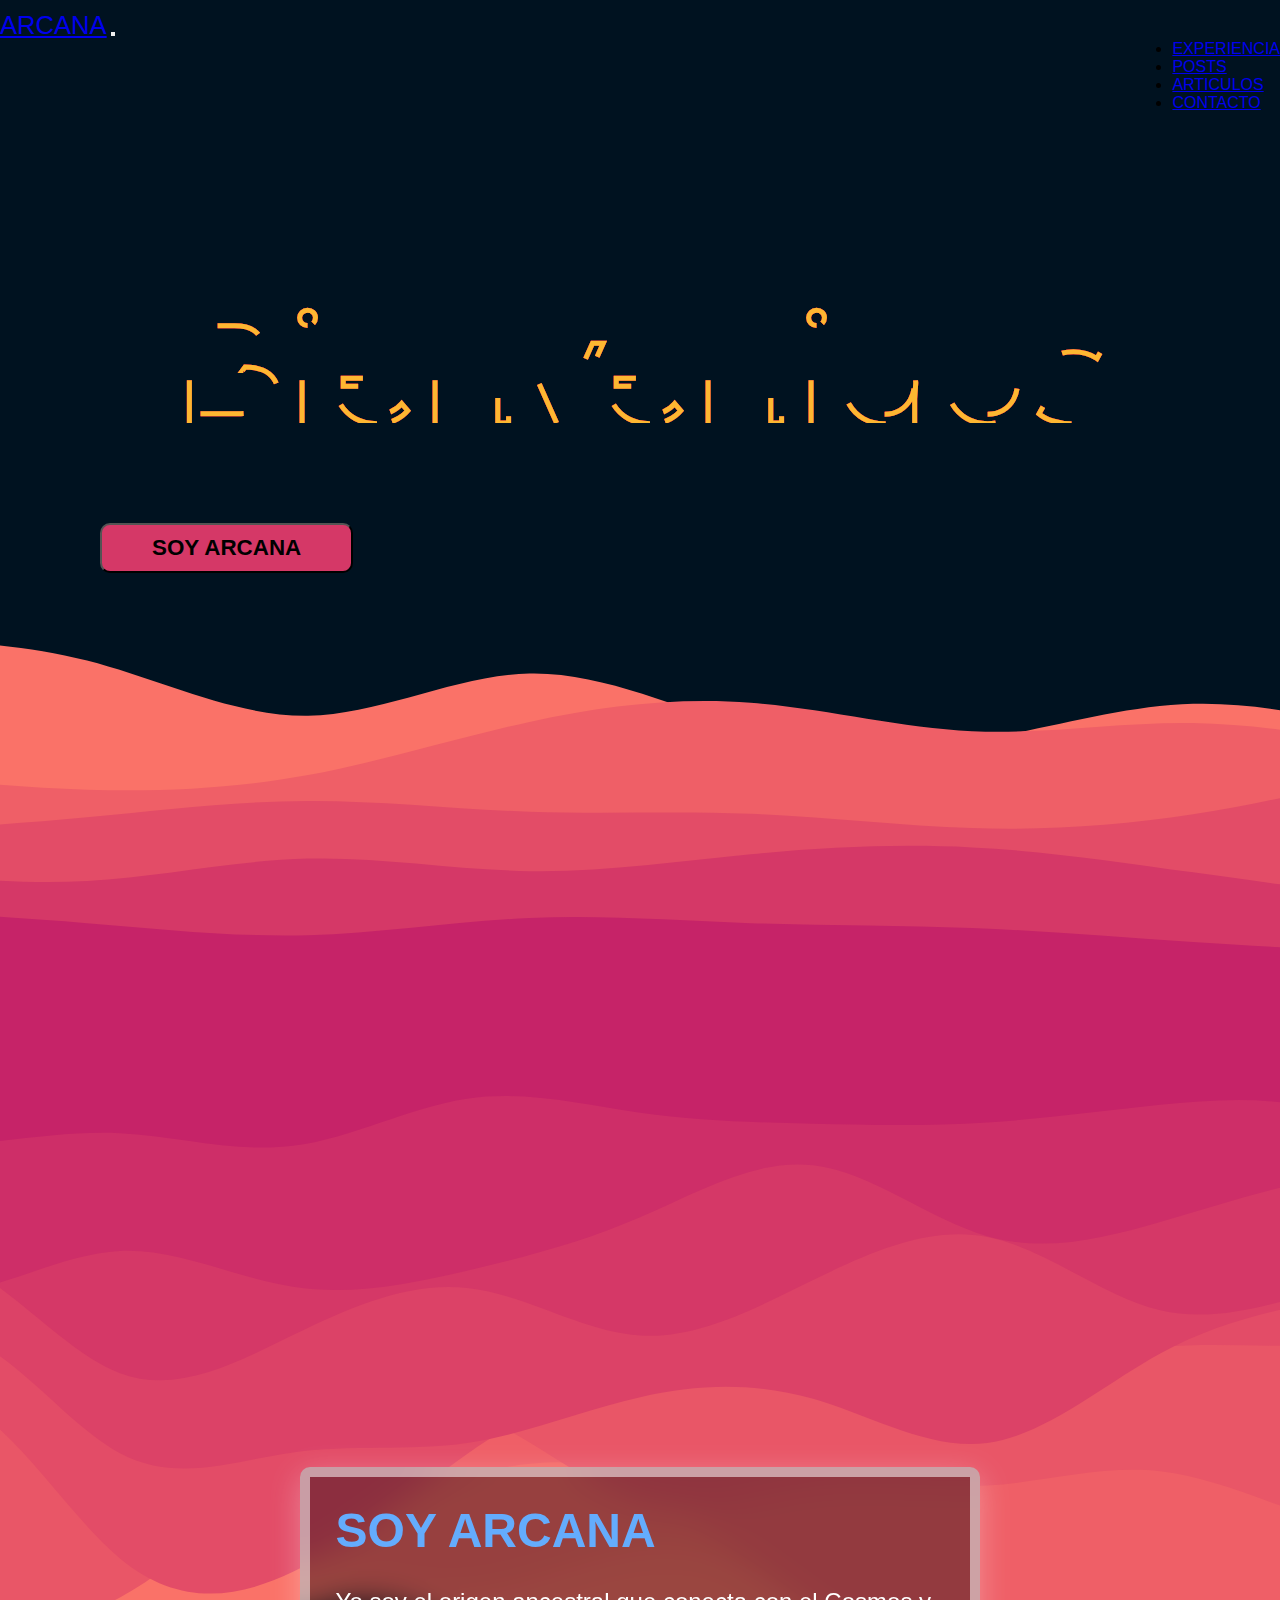
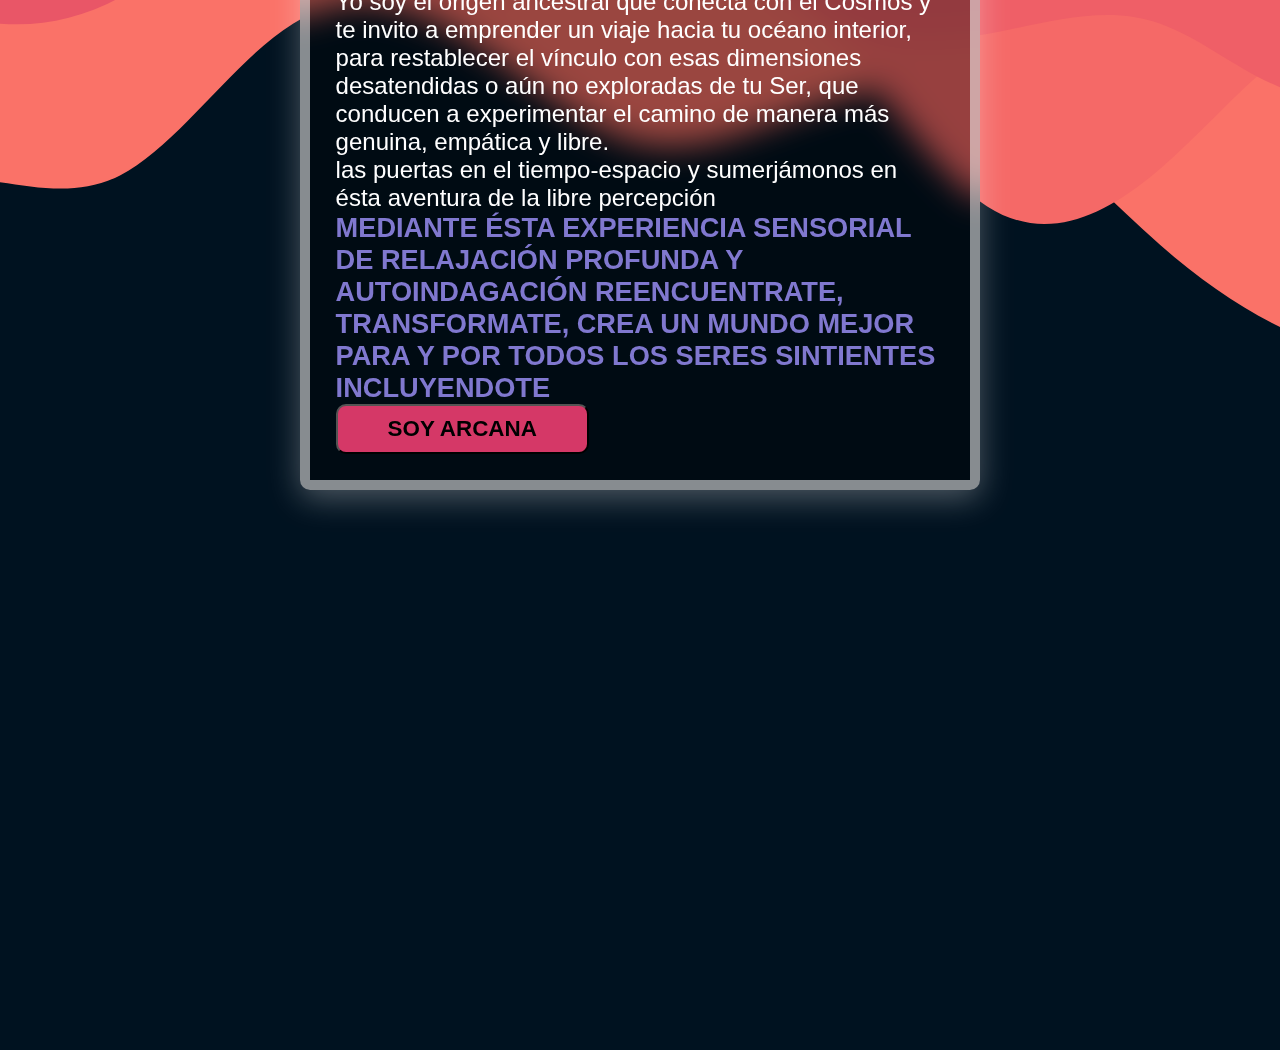
<file: index.html>
<!DOCTYPE html>
<html lang="en">
<head>
    <meta charset="UTF-8">
    <meta http-equiv="X-UA-Compatible" content="IE=edge">
    <meta name="viewport" content="width=device-width, initial-scale=1.0">
    <title>Document</title>
    <link href="https://cdn.jsdelivr.net/npm/bootstrap@5.1.3/dist/css/bootstrap.min.css" rel="stylesheet" integrity="sha384-1BmE4kWBq78iYhFldvKuhfTAU6auU8tT94WrHftjDbrCEXSU1oBoqyl2QvZ6jIW3" crossorigin="anonymous">
    <link rel="stylesheet" href="./scss/main.css">
</head>
<body>
<div class="body">
  <nav class="navbar navbar-expand-lg navbar-dark bg-black  " aria-label="Ninth navbar example">
    <div class="container-xl">
      <a class="navbar-brand" href="#">ARCANA</a>
      <button class="navbar-toggler" type="button" data-bs-toggle="collapse" data-bs-target="#navbarsExample07XL" aria-controls="navbarsExample07XL" aria-expanded="false" aria-label="Toggle navigation">
        <span class="navbar-toggler-icon"></span>
      </button>
      <div class="collapse navbar-collapse nav-posi" id="navbarsExample07XL">
        <ul class="navbar-nav me-auto mb-2 mb-lg-0">
          <li class="nav-item">
            <a class="nav-link" href="#">EXPERIENCIA</a>
          </li>
          <li class="nav-item">
            <a class="nav-link" href="#">POSTS</a>
          </li>
          <li class="nav-item">
            <a class="nav-link" href="#">ARTICULOS</a>
          </li>
          <li class="nav-item dropdown">
            <a class="nav-link" href="#">CONTACTO</a>
          </li>
        </ul>
      </div>
    </div>
  </nav>
  <div class="container">
    <svg viewBox="0 0 960 300">
      <symbol id="s-text">
        <text text-anchor="middle" x="50%" y="100%">Bienvenidos</text>
      </symbol>
      
      <g class = "g-ants">
        <use xlink:href="#s-text" class="text-copy"></use>
        <use xlink:href="#s-text" class="text-copy"></use>
        <use xlink:href="#s-text" class="text-copy"></use>
        <use xlink:href="#s-text" class="text-copy"></use>
        <use xlink:href="#s-text" class="text-copy"></use>
      </g>
    </svg>
    <div class="container d-flex justify-content-around btn_about">
      <a href="#aboutt">
        <button type="button" class="btn btn-primary btn-tam"><strong>SOY ARCANA</strong></button>
      </a>
    </div>
  </div>
  <br><br><br><br><br><br><br><br><br><br><br><br><br><br><br><br><br><br><br><br>
</div>
<main class="fond">
  <br><br><br><br><br><br><br><br><br><br><br><br><br>
  <div class="card text-center" id="aboutt">
    <div class="card-body">
      <h1 class="card-title"><strong>SOY ARCANA</strong></h1>
      <p class="card-text">Yo soy el origen ancestral que conecta con el Cosmos y te invito a emprender un viaje hacia tu océano interior, para restablecer el vínculo con esas dimensiones desatendidas o aún no exploradas de tu Ser, que conducen a experimentar el camino de manera más genuina, empática y libre.</p>
        <p class="card-text">las puertas en el tiempo-espacio y sumerjámonos en ésta aventura de la libre percepción</p>
        <p class="card-txt"><strong>MEDIANTE ÉSTA EXPERIENCIA SENSORIAL
        DE RELAJACIÓN PROFUNDA Y AUTOINDAGACIÓN
        REENCUENTRATE, TRANSFORMATE, CREA
        UN MUNDO MEJOR PARA Y POR TODOS LOS SERES SINTIENTES
        INCLUYENDOTE </strong>
      </p>
      <a href="/cosmos.html">
      <button type="button" class="btn btn-primary btn-tam"><strong>SOY ARCANA</strong></button>
    </a>
    </div>
  </div>

  <br><br><br><br><br><br><br><br><br><br><br><br><br><br><br><br><br><br><br><br>
</main>

  
      <script src="https://cdn.jsdelivr.net/npm/@popperjs/core@2.10.2/dist/umd/popper.min.js" integrity="sha384-7+zCNj/IqJ95wo16oMtfsKbZ9ccEh31eOz1HGyDuCQ6wgnyJNSYdrPa03rtR1zdB" crossorigin="anonymous"></script>
      <script src="https://cdn.jsdelivr.net/npm/bootstrap@5.1.3/dist/js/bootstrap.min.js" integrity="sha384-QJHtvGhmr9XOIpI6YVutG+2QOK9T+ZnN4kzFN1RtK3zEFEIsxhlmWl5/YESvpZ13" crossorigin="anonymous"></script>
    </body>
    </html>
</file>
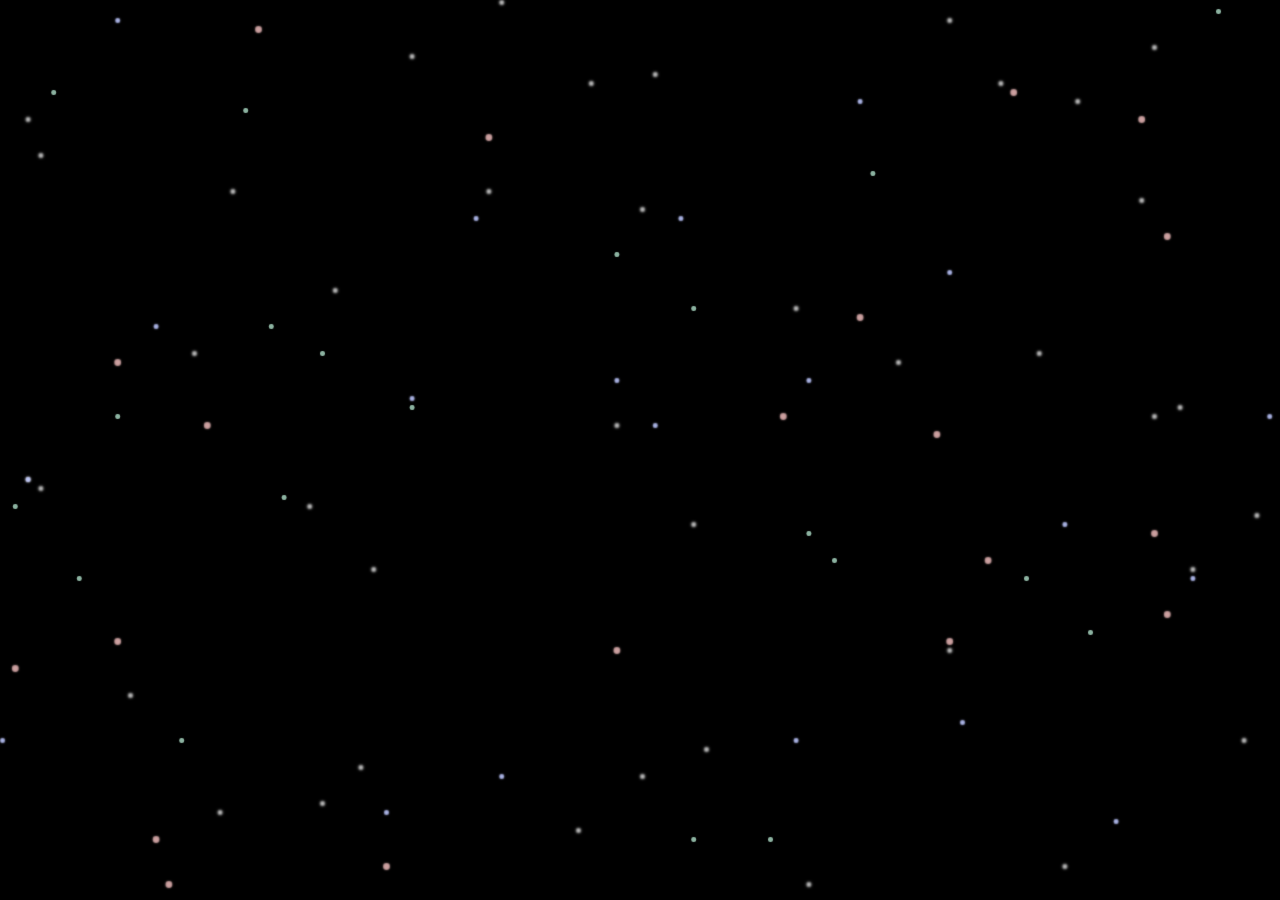
<file: cosmos.html>
<!DOCTYPE html>
<html lang="en">
<head>
    <meta charset="UTF-8">
    <meta http-equiv="X-UA-Compatible" content="IE=edge">
    <meta name="viewport" content="width=device-width, initial-scale=1.0">
    <title>Document</title>
    <style>
        html {
  margin: 0;
  height: 100%;
}

body {
  margin: 0;
  height: 100%;
  overflow: hidden;
  display: flex;
  justify-content: center;
  align-items: center;
  background: black;
  color: #ccc;
  text-decoration: none;
}

.txtt{
  color: white;
}
html::before,
html::after,
body::before,
body::after {
  content: "";
  position: absolute;
  top: 0;
  left: 0;
  display: block;
  width: .5vmin;
  height: .5vmin;
  border-radius: 50%;
  color: transparent;
}

html::before {
  box-shadow: 93vw 63vh .3vmin rgba(255,255,255,.8),
              3vw 17vh .3vmin rgba(255,255,255,.8),
              28vw 85vh .3vmin rgba(255,255,255,.8),
              97vw 82vh .3vmin rgba(255,255,255,.8),
              55vw 83vh .3vmin rgba(255,255,255,.8),
              74vw 72vh .3vmin rgba(255,255,255,.8),
              84vw 11vh .3vmin rgba(255,255,255,.8),
              32vw 6vh .3vmin rgba(255,255,255,.8),
              45vw 92vh .3vmin rgba(255,255,255,.8),
              98vw 57vh .3vmin rgba(255,255,255,.8),
              63vw 98vh .3vmin rgba(255,255,255,.8),
              90vw 46vh .3vmin rgba(255,255,255,.8),
              50vw 86vh .3vmin rgba(255,255,255,.8),
              38vw 21vh .3vmin rgba(255,255,255,.8),
              74vw 2vh .3vmin rgba(255,255,255,.8),
              89vw 22vh .3vmin rgba(255,255,255,.8),
              39vw 0vh .3vmin rgba(255,255,255,.8),
              25vw 89vh .3vmin rgba(255,255,255,.8),
              54vw 58vh .3vmin rgba(255,255,255,.8),
              81vw 39vh .3vmin rgba(255,255,255,.8),
              51vw 8vh .3vmin rgba(255,255,255,.8),
              24vw 56vh .3vmin rgba(255,255,255,.8),
              50vw 23vh .3vmin rgba(255,255,255,.8),
              62vw 34vh .3vmin rgba(255,255,255,.8),
              10vw 77vh .3vmin rgba(255,255,255,.8),
              92vw 45vh .3vmin rgba(255,255,255,.8),
              70vw 40vh .3vmin rgba(255,255,255,.8),
              2vw 53vh .3vmin rgba(255,255,255,.8),
              3vw 54vh .3vmin rgba(255,255,255,.8),
              18vw 21vh .3vmin rgba(255,255,255,.8),
              48vw 47vh .3vmin rgba(255,255,255,.8),
              83vw 96vh .3vmin rgba(255,255,255,.8),
              26vw 32vh .3vmin rgba(255,255,255,.8),
              46vw 9vh .3vmin rgba(255,255,255,.8),
              2vw 13vh .3vmin rgba(255,255,255,.8),
              29vw 63vh .3vmin rgba(255,255,255,.8),
              17vw 90vh .3vmin rgba(255,255,255,.8),
              78vw 9vh .3vmin rgba(255,255,255,.8),
              15vw 39vh .3vmin rgba(255,255,255,.8),
              90vw 5vh .3vmin rgba(255,255,255,.8);
}

html::after { 
  box-shadow: 67vw 35vh .2vmin .1vmin rgba(255,200,200,.8),
              89vw 13vh .2vmin .1vmin rgba(255,200,200,.8),
              77vw 62vh .2vmin .1vmin rgba(255,200,200,.8),
              1vw 74vh .2vmin .1vmin rgba(255,200,200,.8),
              38vw 15vh .2vmin .1vmin rgba(255,200,200,.8),
              79vw 10vh .2vmin .1vmin rgba(255,200,200,.8),
              16vw 47vh .2vmin .1vmin rgba(255,200,200,.8),
              74vw 71vh .2vmin .1vmin rgba(255,200,200,.8),
              30vw 96vh .2vmin .1vmin rgba(255,200,200,.8),
              13vw 98vh .2vmin .1vmin rgba(255,200,200,.8),
              9vw 40vh .2vmin .1vmin rgba(255,200,200,.8),
              9vw 71vh .2vmin .1vmin rgba(255,200,200,.8),
              12vw 93vh .2vmin .1vmin rgba(255,200,200,.8),
              91vw 26vh .2vmin .1vmin rgba(255,200,200,.8),
              73vw 48vh .2vmin .1vmin rgba(255,200,200,.8),
              61vw 46vh .2vmin .1vmin rgba(255,200,200,.8),
              20vw 3vh .2vmin .1vmin rgba(255,200,200,.8),
              90vw 59vh .2vmin .1vmin rgba(255,200,200,.8),
              48vw 72vh .2vmin .1vmin rgba(255,200,200,.8),
              91vw 68vh .2vmin .1vmin rgba(255,200,200,.8);
}

body::before {
  box-shadow: 30vw 90vh .2vmin rgba(190,200,255,.9),
              93vw 64vh .2vmin rgba(190,200,255,.9),
              75vw 80vh .2vmin rgba(190,200,255,.9),
              37vw 24vh .2vmin rgba(190,200,255,.9),
              83vw 58vh .2vmin rgba(190,200,255,.9),
              12vw 36vh .2vmin rgba(190,200,255,.9),
              62vw 82vh .2vmin rgba(190,200,255,.9),
              87vw 91vh .2vmin rgba(190,200,255,.9),
              9vw 2vh .2vmin rgba(190,200,255,.9),
              99vw 46vh .2vmin rgba(190,200,255,.9),
              39vw 86vh .2vmin rgba(190,200,255,.9),
              48vw 42vh .2vmin rgba(190,200,255,.9),
              53vw 24vh .2vmin rgba(190,200,255,.9),
              63vw 42vh .2vmin rgba(190,200,255,.9),
              2vw 53vh .2vmin rgba(190,200,255,.9),
              67vw 11vh .2vmin rgba(190,200,255,.9),
              32vw 44vh .2vmin rgba(190,200,255,.9),
              0vw 82vh .2vmin rgba(190,200,255,.9),
              51vw 47vh .2vmin rgba(190,200,255,.9),
              74vw 30vh .2vmin rgba(190,200,255,.9);
}

body::after {
  box-shadow: 80vw 64vh .1vmin rgba(200,255,230,.7),
              32vw 45vh .1vmin rgba(200,255,230,.7),
              65vw 62vh .1vmin rgba(200,255,230,.7),
              22vw 55vh .1vmin rgba(200,255,230,.7),
              68vw 19vh .1vmin rgba(200,255,230,.7),
              54vw 34vh .1vmin rgba(200,255,230,.7),
              1vw 56vh .1vmin rgba(200,255,230,.7),
              95vw 1vh .1vmin rgba(200,255,230,.7),
              60vw 93vh .1vmin rgba(200,255,230,.7),
              14vw 82vh .1vmin rgba(200,255,230,.7),
              6vw 64vh .1vmin rgba(200,255,230,.7),
              19vw 12vh .1vmin rgba(200,255,230,.7),
              25vw 39vh .1vmin rgba(200,255,230,.7),
              21vw 36vh .1vmin rgba(200,255,230,.7),
              4vw 10vh .1vmin rgba(200,255,230,.7),
              85vw 70vh .1vmin rgba(200,255,230,.7),
              54vw 93vh .1vmin rgba(200,255,230,.7),
              9vw 46vh .1vmin rgba(200,255,230,.7),
              63vw 59vh .1vmin rgba(200,255,230,.7),
              48vw 28vh .1vmin rgba(200,255,230,.7);
}

h1 {
  margin: 0;
  height: 12vmin;
  width: 120vmin;
  display: flex;
  justify-content: center;
  position: relative;
}

h1::before {
  content: "";
  display: block;
  position: absolute;
  z-index: -1;
  top: -26vmin;
  left: 29vmin;
  width: 62vmin;
  height: 62vmin;
  border-radius: 50%;
  border: 1.3vmin solid currentColor;
  box-sizing: border-box;
}

em {
  font-family: 'Josefin Sans', sans-serif;
  color: currentColor;
  font-size: 15vmin;
  position: relative;
  font-style: normal;
  width: 20vmin;
  text-align: center;
}

em.planet {
  -webkit-animation: planet-rotate 4s linear infinite;
  animation: planet-rotate 4s linear infinite;
  position: relative;
}

em.planet::before {
  content: "";
  position: absolute;
  top: -.5vmin;
  left: 3.5vmin;
  z-index: -1;
  width: 13vmin;
  height: 13vmin;
  border-radius: 50%;
  background: black;
}

em.planet.left {
  -webkit-transform-origin: 40vmin 5vmin;
  transform-origin: 40vmin 5vmin;
}

em.planet.right {
  -webkit-transform-origin: -20vmin 5vmin;
  transform-origin: -20vmin 5vmin;
}

@-webkit-keyframes planet-rotate {
  to {
    -webkit-transform: rotate(1turn);
  }
}

@keyframes planet-rotate {
  to {
    transform: rotate(1turn);
  }
}
    </style>
</head>
<body>

</body>
</html>
</file>
<file: scss/main.css>
@import url(https://fonts.googleapis.com/css?family=Montserrat);
* {
  margin: 0%;
  padding: 0%;
  -webkit-box-sizing: border-box;
          box-sizing: border-box;
}

.body {
  background-image: url(/image/fondo.svg);
  background-position: center;
  background-repeat: no-repeat;
  background-size: cover;
}

.fond {
  background-image: url(/image/fondo2.svg);
  background-position: center;
  background-repeat: no-repeat;
  background-size: cover;
}

.card {
  margin: 200px;
  margin-left: 300px;
  margin-right: 300px;
  background: rgba(0, 0, 0, 0.384);
  -webkit-box-shadow: 0 8px 32px 0 rgba(255, 252, 252, 0.308);
          box-shadow: 0 8px 32px 0 rgba(255, 252, 252, 0.308);
  backdrop-filter: blur(16.5px);
  -webkit-backdrop-filter: blur(16.5px);
  border-radius: 10px;
  border: 10px solid rgba(253, 253, 253, 0.534);
  color: white;
  padding: 2%;
}

.txt-mod {
  color: white;
  letter-spacing: 2px;
  font-size: 1.7rem;
}

.txt-cos {
  color: #c41515;
  font-size: 3rem;
  padding: 100px;
}

.card-title {
  padding-bottom: 30px;
  font-size: 3rem;
  color: #64acfd;
}

.card-text {
  font-size: 1.5rem;
}

.card-txt {
  font-size: 1.7rem;
  color: #8078cf;
}

.nav-posi {
  display: -webkit-box;
  display: -ms-flexbox;
  display: flex;
  -ms-flex-wrap: wrap;
      flex-wrap: wrap;
  -ms-flex-line-pack: end;
      align-content: flex-end;
  -webkit-box-orient: vertical;
  -webkit-box-direction: normal;
      -ms-flex-direction: column;
          flex-direction: column;
}

.navbar-brand {
  font-size: 1.6rem !important;
}

.navbar {
  padding-bottom: 0.7rem;
  padding-top: 0.7rem;
  background-color: #001220 !important;
  opacity: 99.9%;
}

.svgg {
  width: 100%;
}

body {
  background: #b4b4c5;
  font-family: Arial;
}

svg {
  display: block;
  font: 9.5em 'Montserrat';
  width: 960px;
  height: 300px;
  margin: 0 auto;
}

.text-copy {
  fill: none;
  stroke: white;
  stroke-dasharray: 6% 29%;
  stroke-width: 5px;
  stroke-dashoffset: 0%;
  -webkit-animation: stroke-offset 5.5s infinite linear;
          animation: stroke-offset 5.5s infinite linear;
}

.text-copy:nth-child(1) {
  stroke: #4D163D;
  -webkit-animation-delay: -1;
          animation-delay: -1;
}

.text-copy:nth-child(2) {
  stroke: #840037;
  -webkit-animation-delay: -2s;
          animation-delay: -2s;
}

.text-copy:nth-child(3) {
  stroke: #BD0034;
  -webkit-animation-delay: -3s;
          animation-delay: -3s;
}

.text-copy:nth-child(4) {
  stroke: #BD0034;
  -webkit-animation-delay: -4s;
          animation-delay: -4s;
}

.text-copy:nth-child(5) {
  stroke: #FDB731;
  -webkit-animation-delay: -5s;
          animation-delay: -5s;
}

@-webkit-keyframes stroke-offset {
  100% {
    stroke-dashoffset: -35%;
  }
}

@keyframes stroke-offset {
  100% {
    stroke-dashoffset: -35%;
  }
}

.btn_about {
  padding: 100px;
}

.btn-tam {
  padding-right: 50px;
  padding-left: 50px;
  padding-top: 10px;
  padding-bottom: 10px;
  font-size: 1.4rem;
  background-color: #d53867;
  color: black;
  border-color: black;
  border-radius: 10px;
}
/*# sourceMappingURL=main.css.map */
</file>
